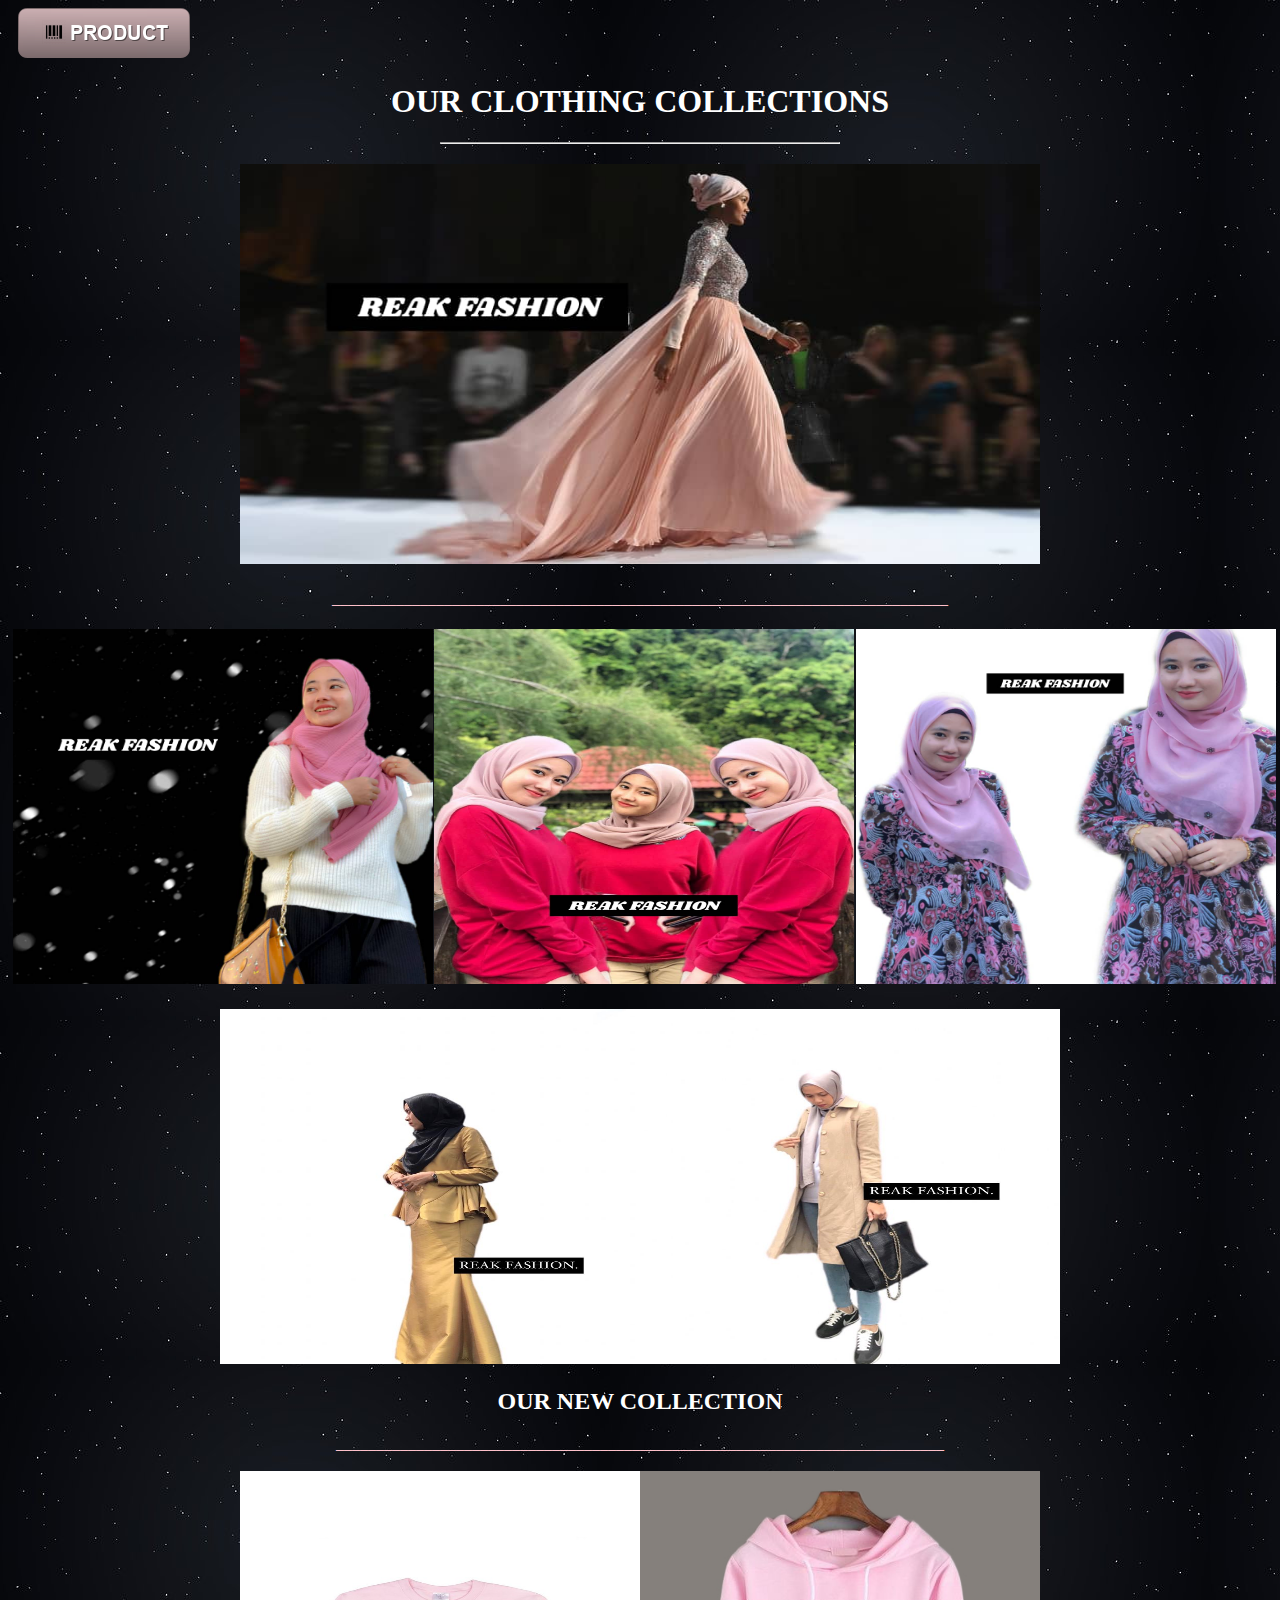
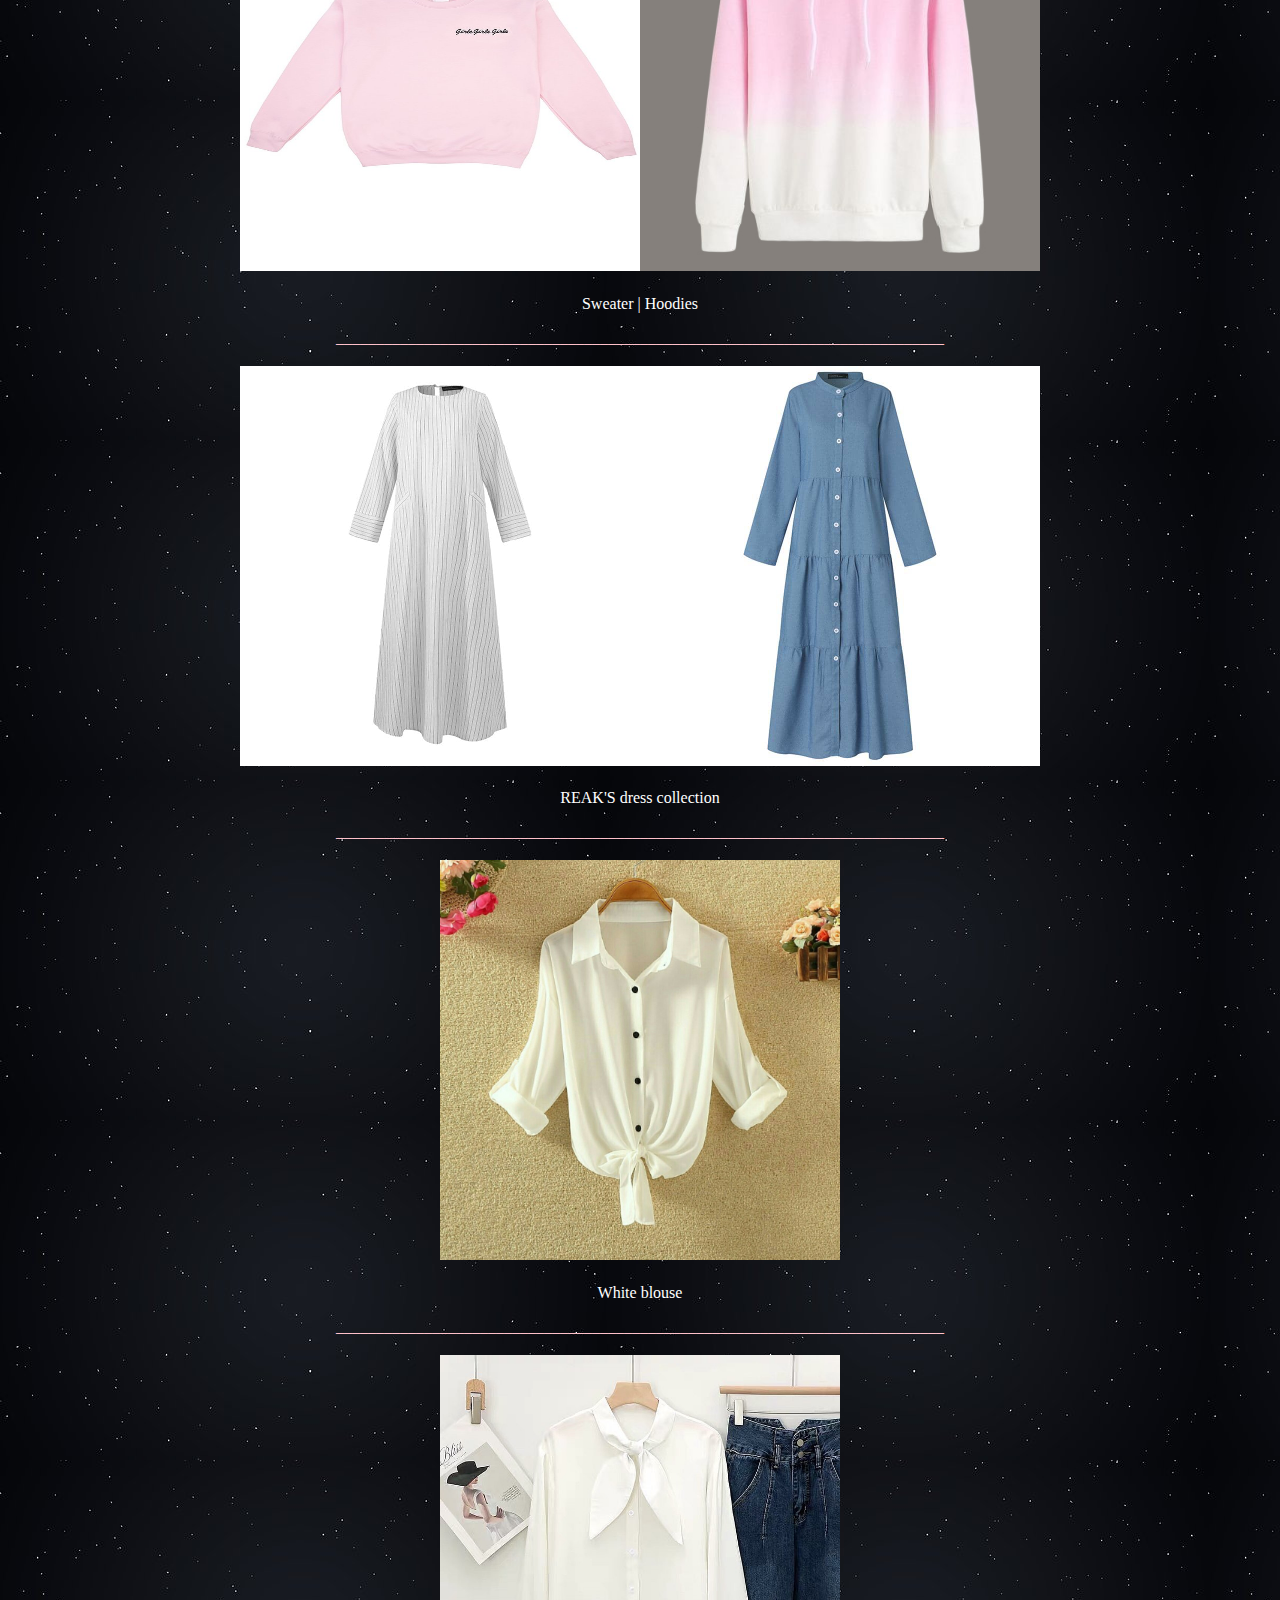
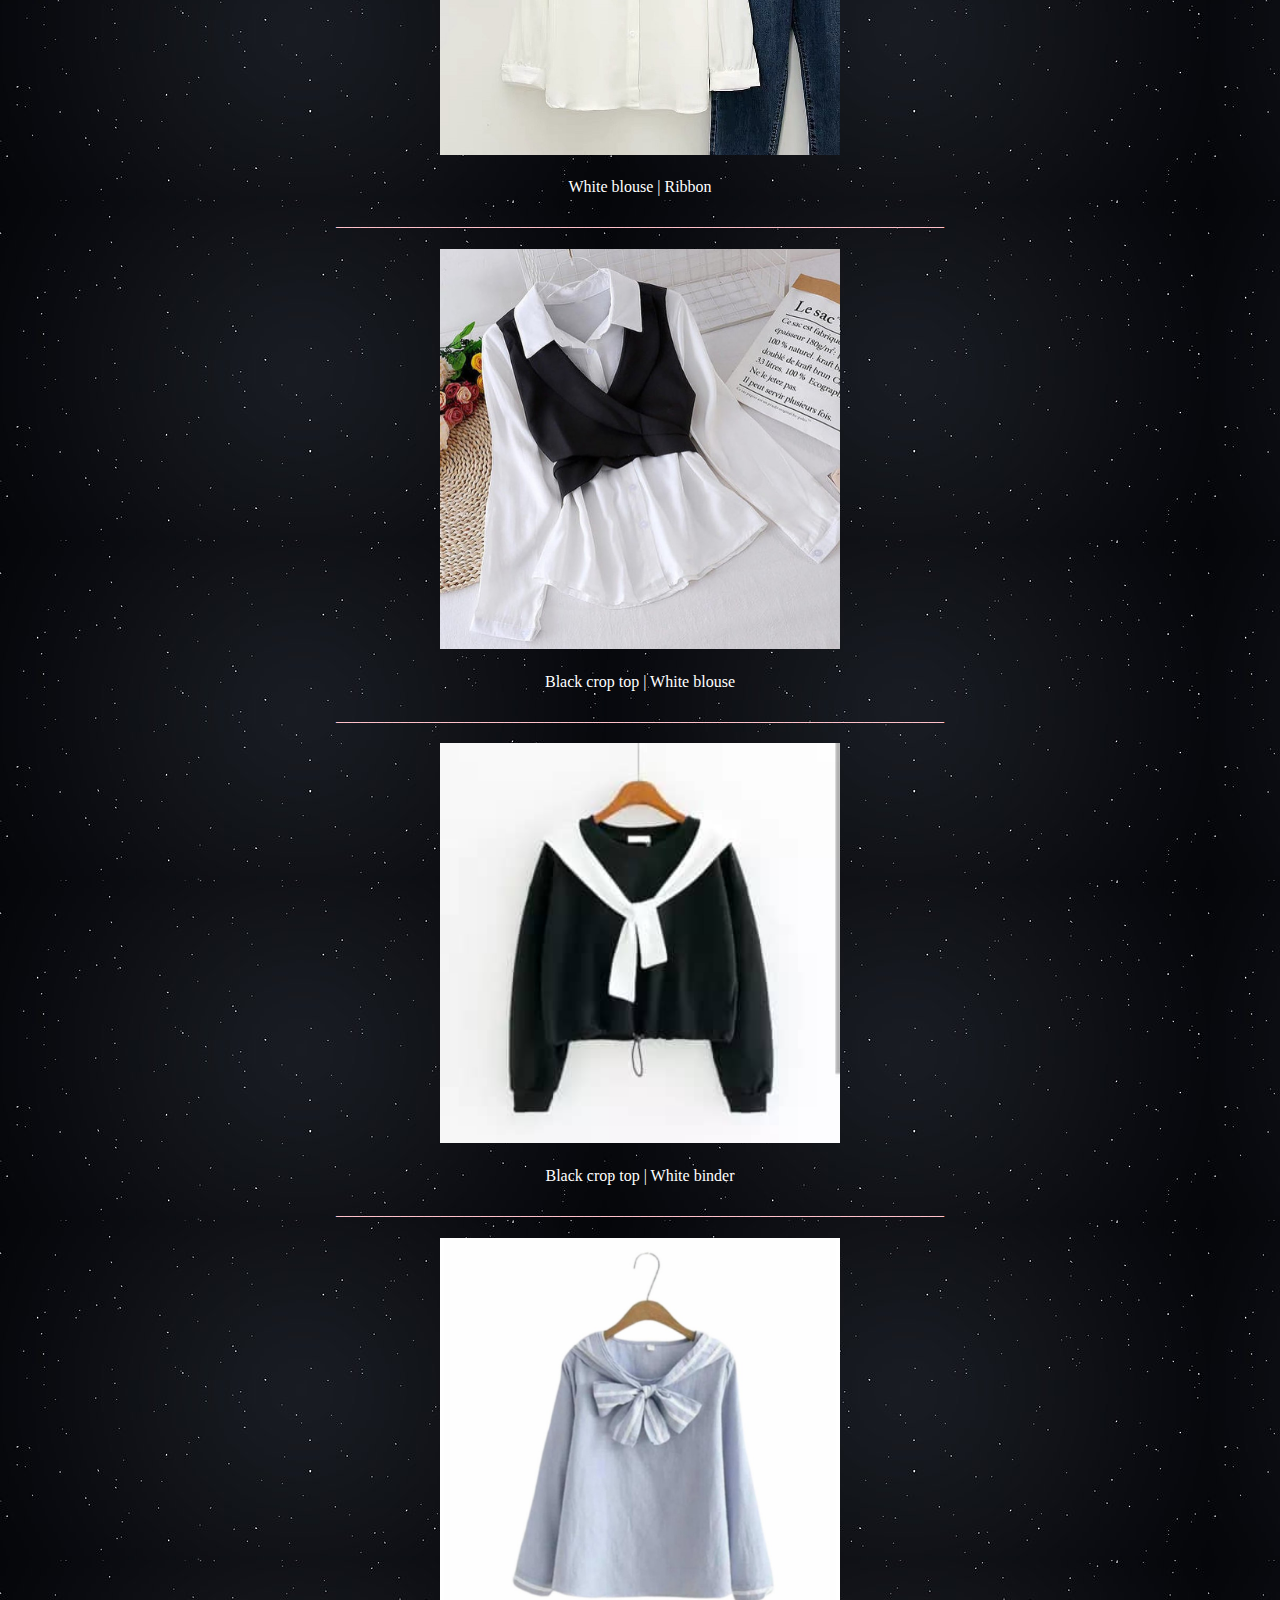
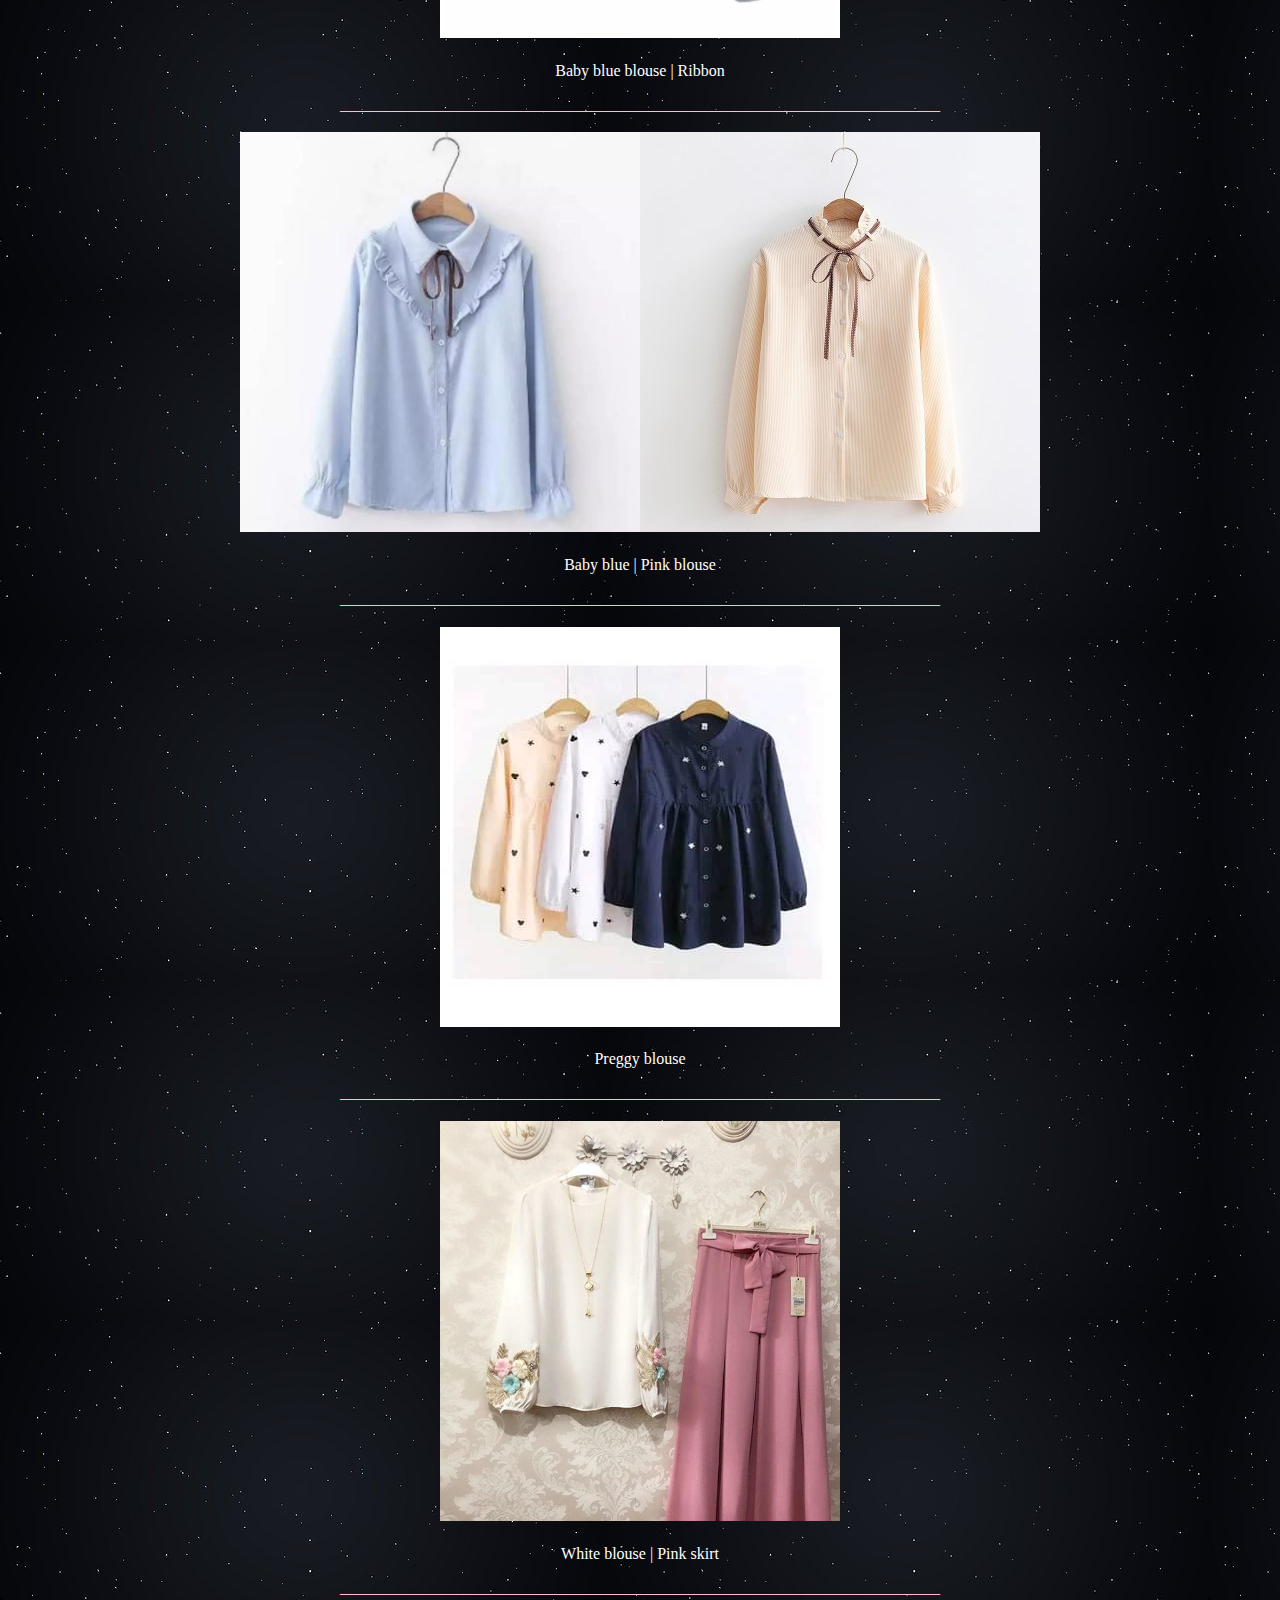
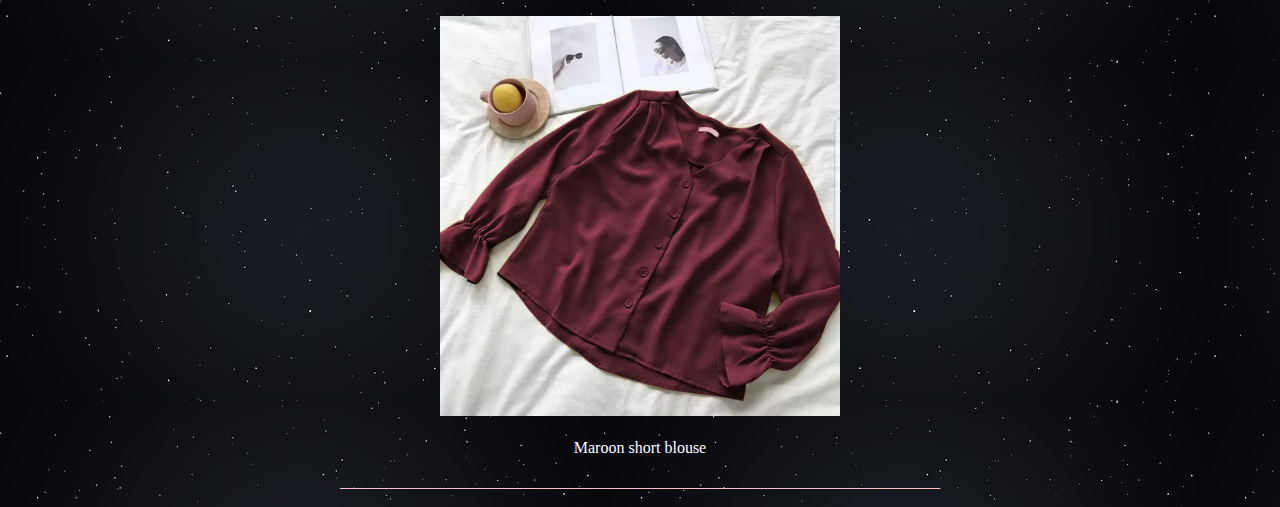
<file: cloth.html>
<!DOCTYPE html>
<html>
<head>
	<title>REAK Fashion</title>
<style type="text/css">
	body {
		background: black;
		background-image: url(product.jpg);
	}

    a{text-decoration: none; font-size: 15px;font-family: sans-serif;padding: 14px 10px}
    ul{padding: 14px}
    li{list-style: none; display: inline;}
    li a{background: #222; color:#d4d4d4;}
    li a:hover{background: #4da4ff; color:#fff;}
    .navi{background: #222; height: 50px}
</style>
</head>
<a href="product.html"><img src="button (1).png"></a>
<body>

<audio src="au1.mp3" autoplay="true" loop="true"></audio>

<div class="w3-content w3-justify w3-text-white w3-padding-64" id="scarves">
 <center><h1 class="w3-text-white "><font color="white">OUR CLOTHING COLLECTIONS</h1></center></font>
 <hr style="width:400px" class="w3-opacity">
</head>
<body>
    <h2> <img src="cover1.jpeg" alt="cover1.jpeg" width="800" height="400"> </h2>

<p>_____________________________________________________________________________</p>

<div class="row">
  <div class="column">
    <img src="M1.jpeg" alt="Model" width="420" height="355">
  </div>
  <div class="column">
    <img src="M2.jpeg"  alt="Model" width="420" height="355">
  </div>
  <div class="column">
    <img src="M5.jpeg"  alt="Model" width="420" height="355">
  </div>
</div>
    
<p><center><img src="M3.jpeg"  alt="Model" width="420" height="355"><img src="M4.jpeg"  alt="Model" width="420" height="355"></center></p>




<h2> OUR NEW COLLECTION </h2>

<p>____________________________________________________________________________</p>

<h3><img src="1.jpeg" alt="Model" width="400" height="400"><img src="2.jpeg" alt="Model" width="400" height="400"></h3>

<p><center style="font-family:cursive;"><font color="white">Sweater | Hoodies</center></p></font>

<p>____________________________________________________________________________</p>

<h3><img src="3.jpeg" alt="Model" width="400" height="400"><img src="4.jpeg" alt="Model" width="400" height="400"></h3>

<p><center style="font-family:cursive;"><font color="white">REAK'S dress collection</center></p></font>

<p>____________________________________________________________________________</p>

<h3><img src="5.jpeg" alt="Model" width="400" height="400"></h3>

<p><center style="font-family:cursive;"><font color="white">White blouse</center></p></font>

<p>____________________________________________________________________________</p>

<h3><img src="6.jpeg" alt="Model" width="400" height="400"></h3>

<p><center style="font-family:cursive;"><font color="white">White blouse | Ribbon</center></p></font>

<p>____________________________________________________________________________</p>

<h3><img src="7.jpeg" alt="Model" width="400" height="400"></h3>

<p><center style="font-family:cursive;"><font color="white">Black crop top | White blouse</center></p></font>

<p>____________________________________________________________________________</p>

<h3><img src="8.jpeg" alt="Model" width="400" height="400"></h3>

<p><center style="font-family:cursive;"><font color="white">Black crop top | White binder</center></p></font>

<p>____________________________________________________________________________</p>

<h3><img src="9.jpeg" alt="Model" width="400" height="400"></h3>

<p><center style="font-family:cursive;"><font color="white">Baby blue blouse | Ribbon</center></p></font>

<p>___________________________________________________________________________</p>

<h3><img src="10.jpeg" alt="Model" width="400" height="400"><img src="11.jpeg" alt="Model" width="400" height="400"></h3>

<p><center style="font-family:cursive;"><font color="white">Baby blue | Pink blouse</center></p></font>

<p>___________________________________________________________________________</p>

<h3><img src="12.jpeg" alt="Model" width="400" height="400"></h3>

<p><center style="font-family:cursive;"><font color="white">Preggy blouse</center></p></font>

<p>___________________________________________________________________________</p>

<h3><img src="13.jpeg" alt="Model" width="400" height="400"></h3>

<p><center style="font-family:cursive;"><font color="white">White blouse | Pink skirt</center></p></font>

<p>___________________________________________________________________________</p>

<h3><img src="14.jpeg" alt="Model" width="400" height="400"></h3>

<p><center style="font-family:cursive;"><font color="white">Maroon short blouse</center></p></font>

<p>___________________________________________________________________________</p>

<style>

h1 {
    text-align: center;
    color: white;
   }

h2 {
    text-align: center;
    color: white;
   }

h3 {
    text-align: center;
   }

p { 
    text-align: center;
    color: pink;
  }

* {
  box-sizing: border-box;
}

.column {
  float: left;
  width: 33.33%;
  padding: 5px;
}

/* Clearfix (clear floats) */
.row::after {
  content: "";
  clear: both;
  display: table;



</style>
</head>
<body>
</file>
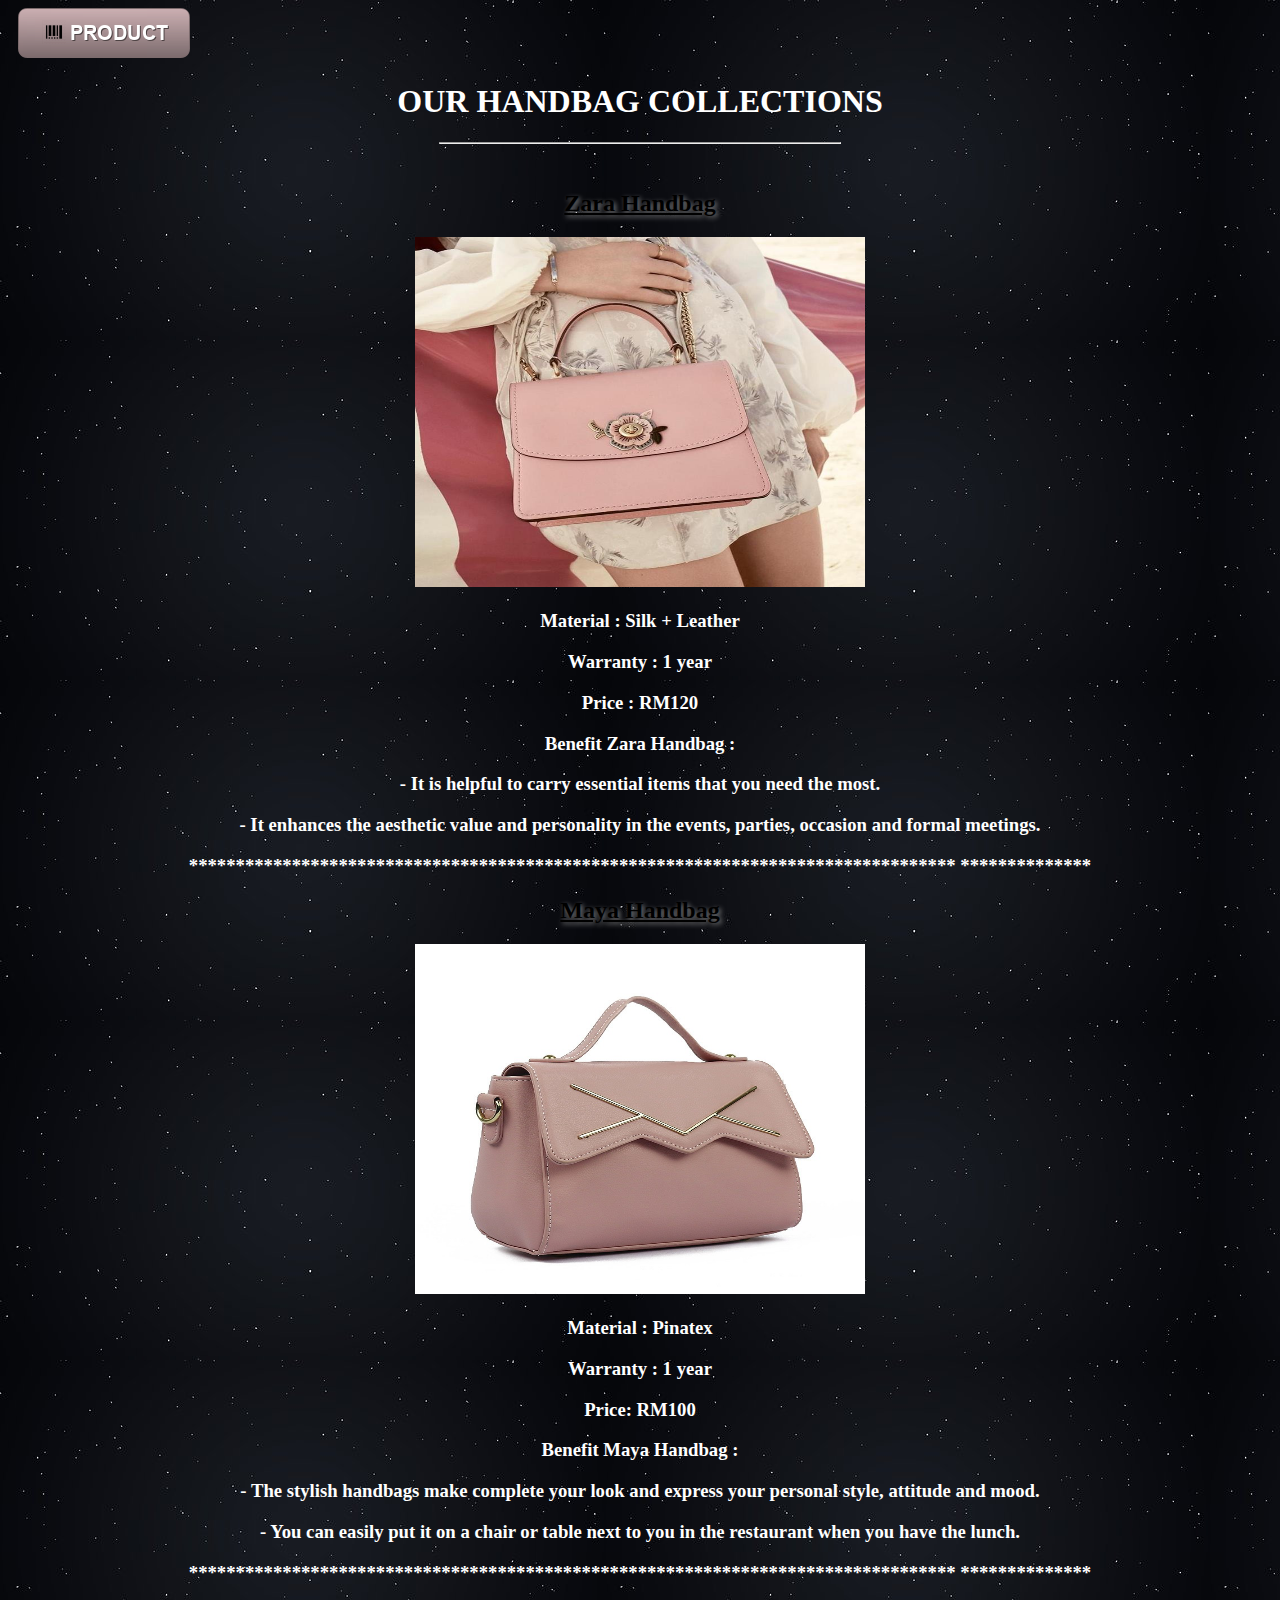
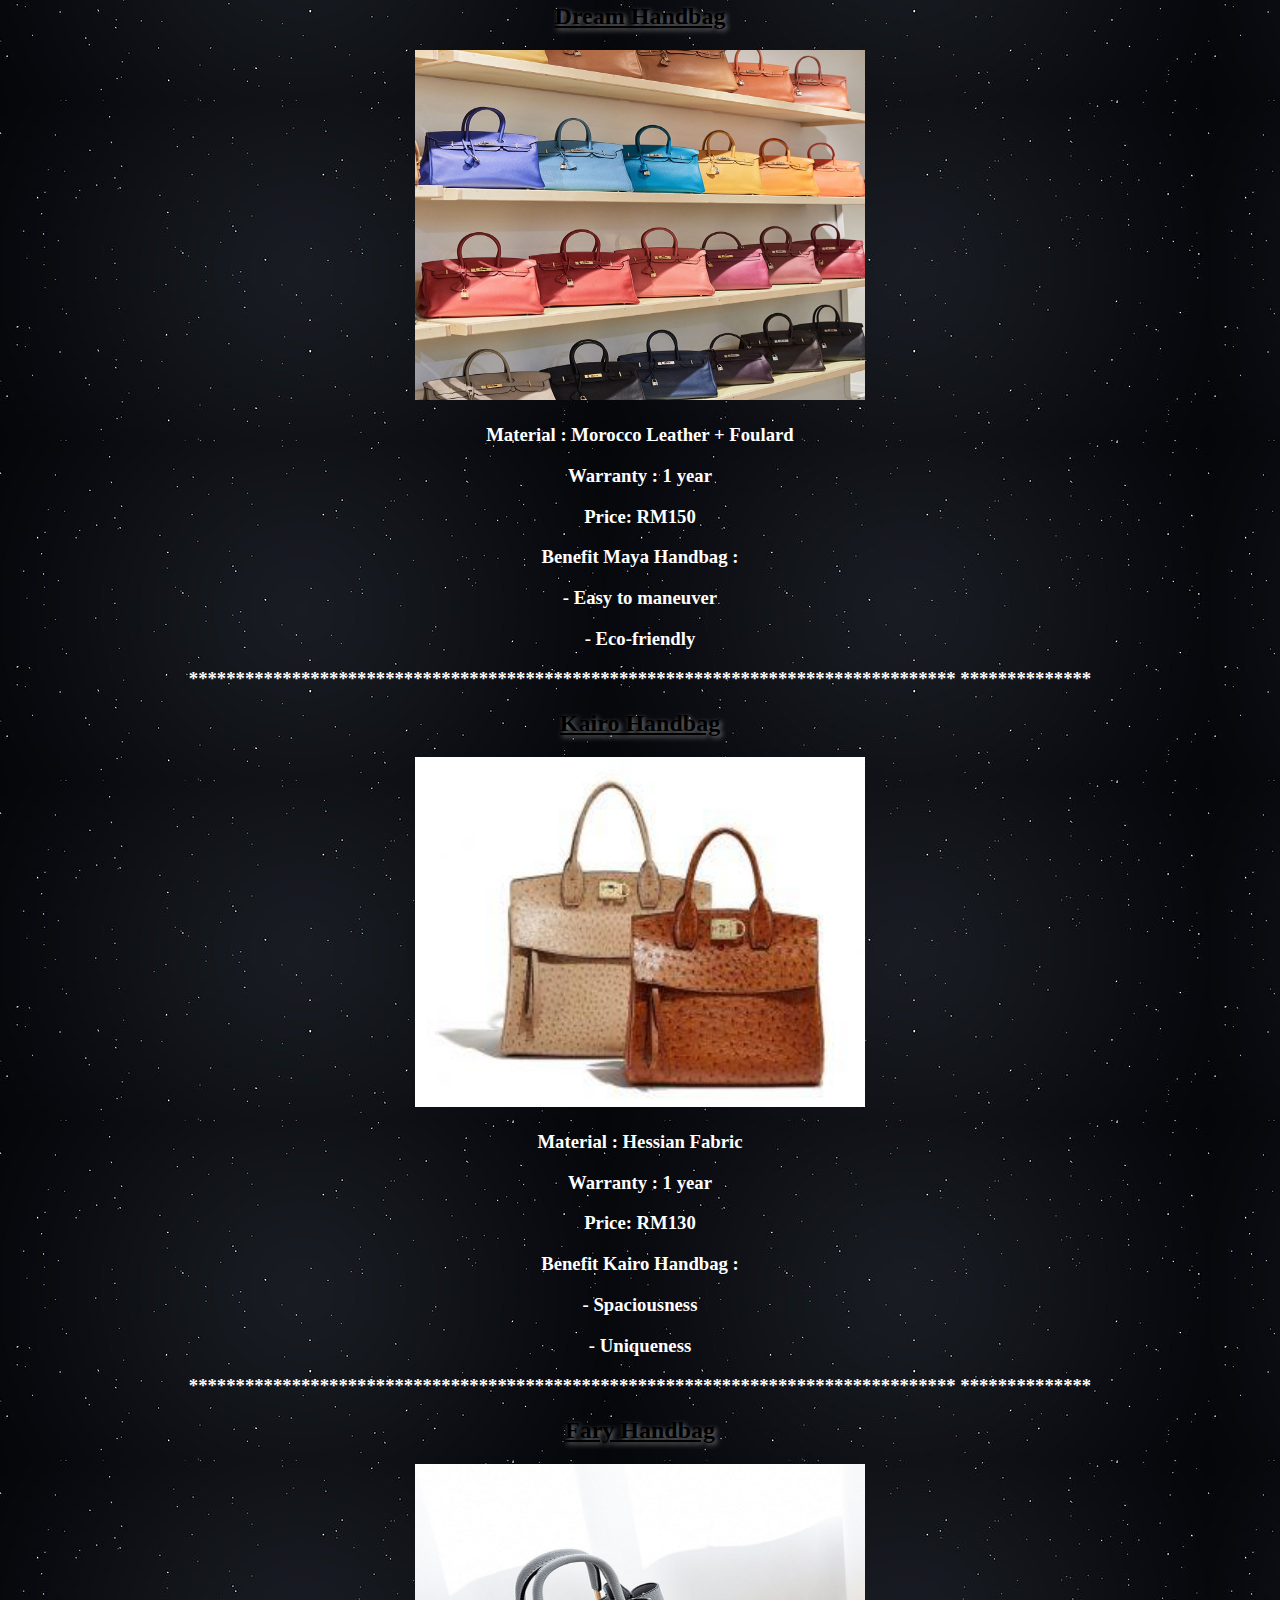
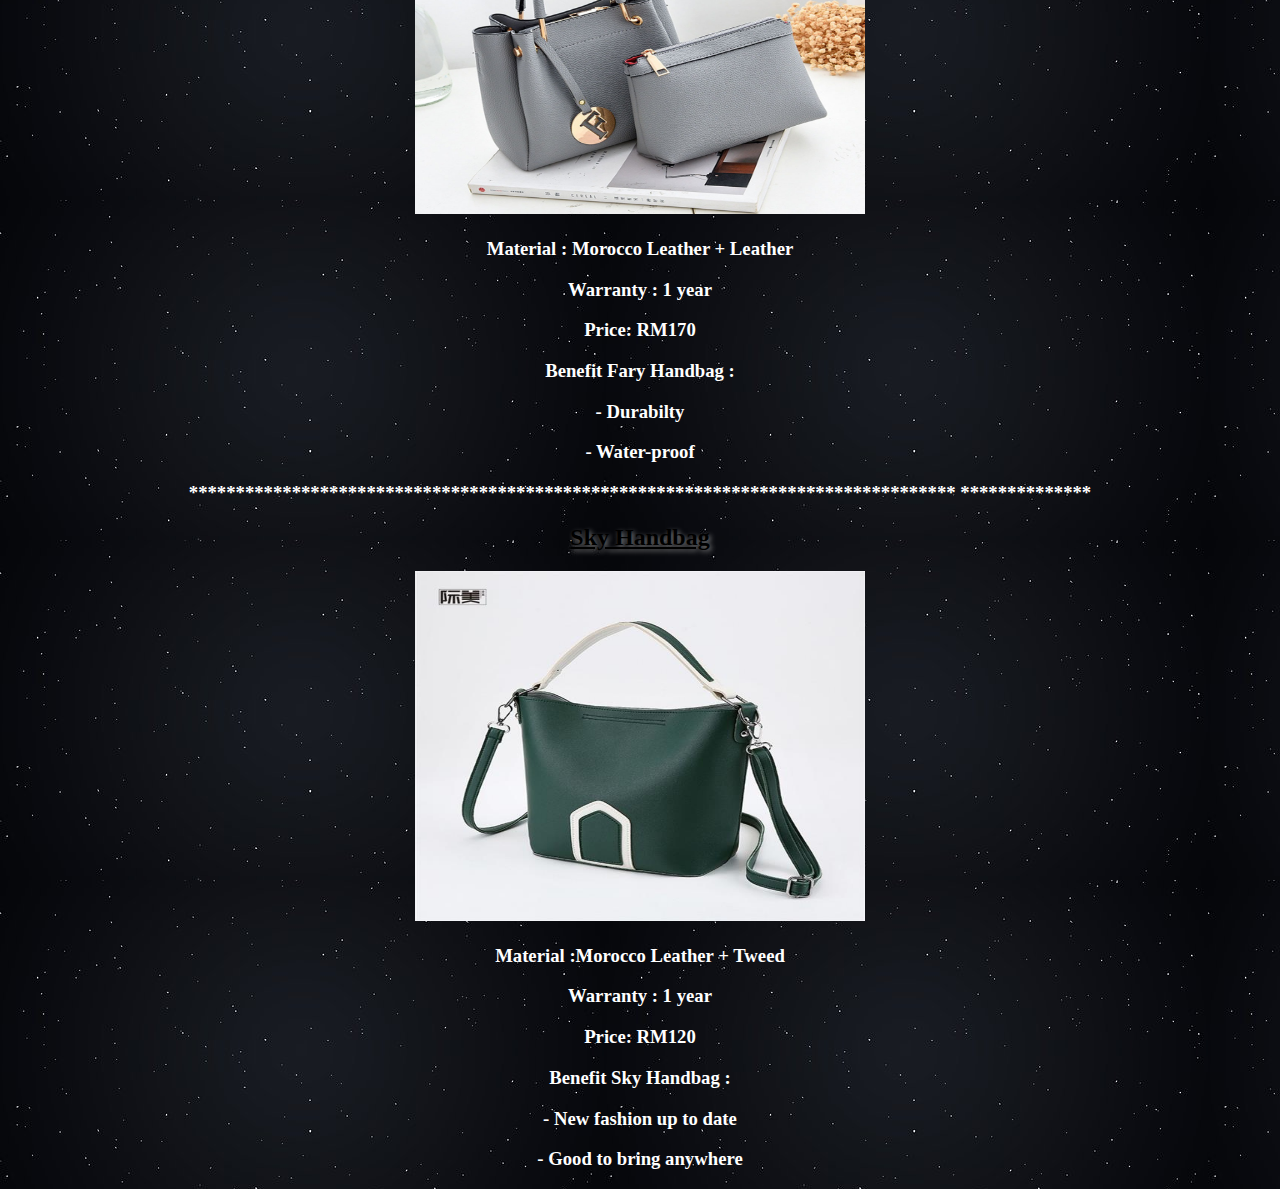
<file: handbag.html>
<!DOCTYPE html>
<html>
<head>
	<title>REAK Fashion</title>
<style type="text/css">
	body {
		background: black;
		background-image: url(product.jpg);
	}

    a{text-decoration: none; font-size: 15px;font-family: sans-serif;padding: 14px 10px}
    ul{padding: 14px}
    li{list-style: none; display: inline;}
    li a{background: #222; color:#d4d4d4;}
    li a:hover{background: #4da4ff; color:#fff;}
    .navi{background: #222; height: 50px}
</style>
</head>
<a href="product.html"><img src="button (1).png"></a>
<body>

<audio src="au1.mp3" autoplay="true" loop="true"></audio>

<div class="w3-content w3-justify w3-text-white w3-padding-64" id="scarves">
 <center><h1 class="w3-text-white "><font color="white">OUR HANDBAG COLLECTIONS</h1></center></font>
 <hr style="width:400px" class="w3-opacity">
</head>
<body>
<br>
<h2> Zara Handbag </h2>
<h3> <img src="B1.jpeg" alt="bag" width="450" height="350">
<p> Material : Silk + Leather </p>
<p> Warranty : 1 year </p>
<p> Price : RM120 </p>
<p> Benefit Zara Handbag : </p>
<p>- It is helpful to carry essential items that you need the most.</p>
<p>- It enhances the aesthetic value and personality in the events, parties, occasion and formal
meetings.</p>
<p>
**********************************************************************************
**************</p>
<h2> Maya Handbag </h2>
<h3> <img src="B2.jpeg" alt="beach" width="450" height="350">
<p> Material : Pinatex </p>
<p> Warranty : 1 year </p>
<p> Price: RM100 </p>
<p> Benefit Maya Handbag : </p>
<p>- The stylish handbags make complete your look and express your personal style, attitude and
mood.</p>
<p>- You can easily put it on a chair or table next to you in the restaurant when you have the lunch.
</p>
<p>
**********************************************************************************
**************</p>
<h2> Dream Handbag </h2>
<h3> <img src="B3.jpeg" alt="bag" width="450" height="350">
<p>Material : Morocco Leather + Foulard </p>
<p> Warranty : 1 year </p>
<p> Price: RM150 </p>
<p> Benefit Maya Handbag : </p>
<p> - Easy to maneuver </p>
<p> - Eco-friendly </p>
<p>
**********************************************************************************
**************</p>
<h2> Kairo Handbag </h2>
<h3> <img src="B4.jpeg" alt="bag" width="450" height="350">
<p>Material : Hessian Fabric</p>
<p> Warranty : 1 year </p>
<p> Price: RM130 </p>
<p> Benefit Kairo Handbag : </p>
<p> - Spaciousness </p>
<p> - Uniqueness </p>
<p>
**********************************************************************************
**************</p>
<h2> Fary Handbag </h2>
<h3> <img src="B5.jpeg" alt="bag" width="450" height="350">
<p>Material : Morocco Leather + Leather </p>
<p> Warranty : 1 year </p>
<p> Price: RM170 </p>
<p> Benefit Fary Handbag : </p>
<p> - Durabilty </p>
<p> - Water-proof</p>
<p>
**********************************************************************************
**************</p>
<h2> Sky Handbag </h2>
<h3> <img src="B6.jpeg" alt="bag" width="450" height="350">
<p>Material :Morocco Leather + Tweed </p>
<p> Warranty : 1 year </p>
<p> Price: RM120 </p>
<p> Benefit Sky Handbag : </p>
<p> - New fashion up to date </p>
<p> - Good to bring anywhere </p>
<style>
h1 {
text-align: center;
color: white;
}
h2 {
text-align: center;
color: black;
text-decoration: underline;
text-shadow: 2px 2px 5px gray;
}
h3 {
text-align: center;
}
p {
text-align: center;
font-family: "Times New Roman", Times, serif;
color: white;
}


</body>
</html>
</file>
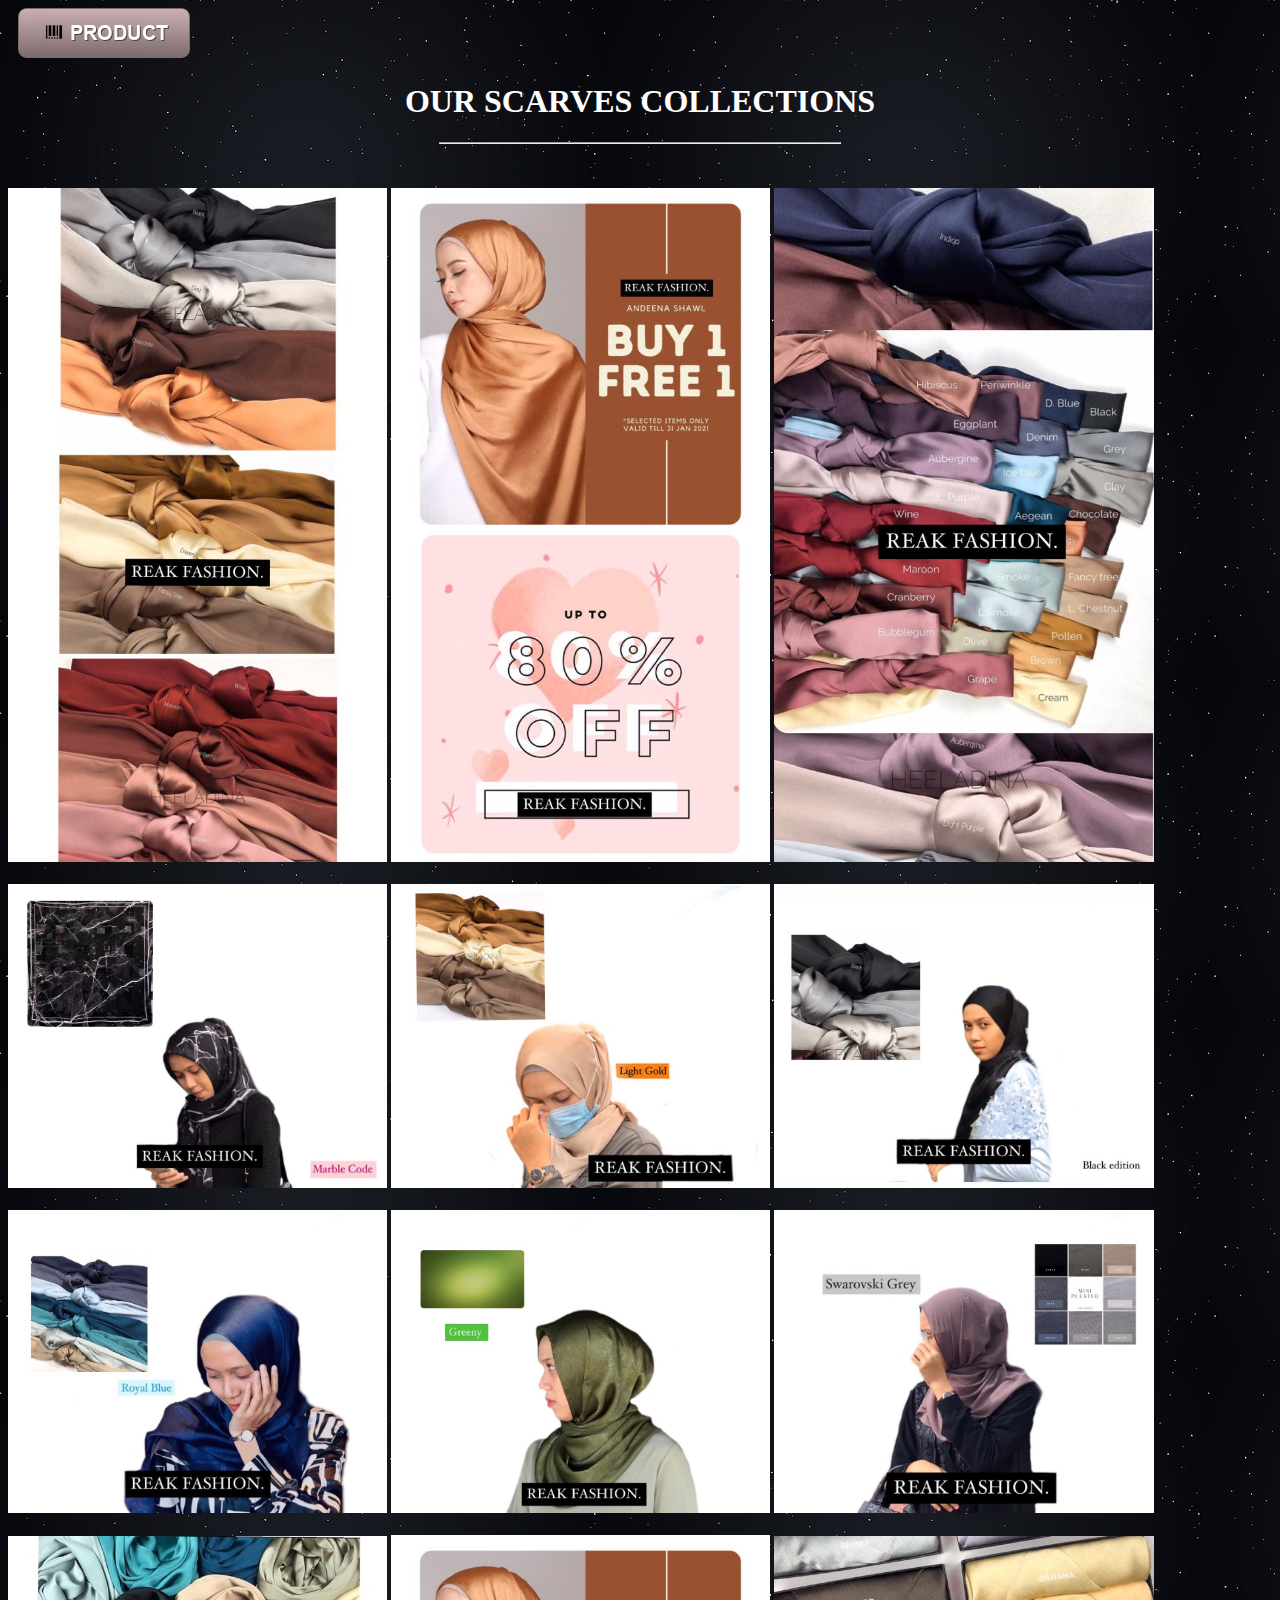
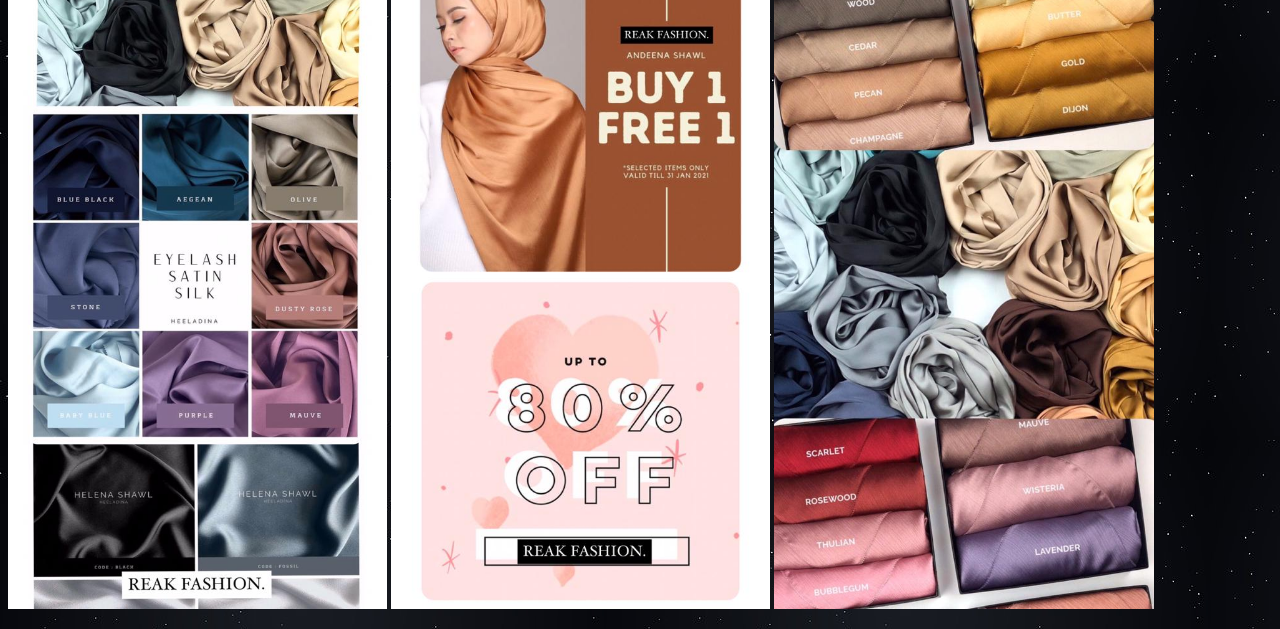
<file: scarves.html>
<!DOCTYPE html>
<html>
<head>

    

	<title>REAK Fashion</title>
<style type="text/css">
	body {
		background: black;
		background-image: url(product.jpg);
	}

    a{text-decoration: none; font-size: 15px;font-family: sans-serif;padding: 14px 10px}
    ul{padding: 14px}
    li{list-style: none; display: inline;}
    li a{background: #222; color:#d4d4d4;}
    li a:hover{background: #4da4ff; color:#fff;}
    .navi{background: #222; height: 50px}
</style>
</head>
<a href="product.html"><img src="button (1).png"></a>
<body>
<div class="w3-content w3-justify w3-text-white w3-padding-64" id="scarves">
 <center><h1 class="w3-text-white "><font color="white">OUR SCARVES COLLECTIONS</h1></center></font>
 <hr style="width:400px" class="w3-opacity">

<br>
<br>
 <img src="S1.jpeg" style="width:30%">
 <img src="S2.jpeg" style="width:30%">
 <img src="S3.jpeg" style="width:30%">
<br>
<br>
 <img src="Z1.jpeg" style="width:30%">
 <img src="Z3.jpeg" style="width:30%">
 <img src="Z2.jpeg" style="width:30%">
 <br>
 <br>
 <img src="Z4.jpeg" style="width:30%">
 <img src="Z5.jpeg" style="width:30%">
 <img src="Z6.jpeg" style="width:30%">
 <br>
 <br>
 <img src="S4.jpeg" style="width:30%">
 <img src="S2.jpeg" style="width:30%">
 <img src="S6.jpeg" style="width:30%">
 </p>


<audio src="au1.mp3" autoplay="true" loop="true"></audio>

</style>
</head>
<body>
</file>
